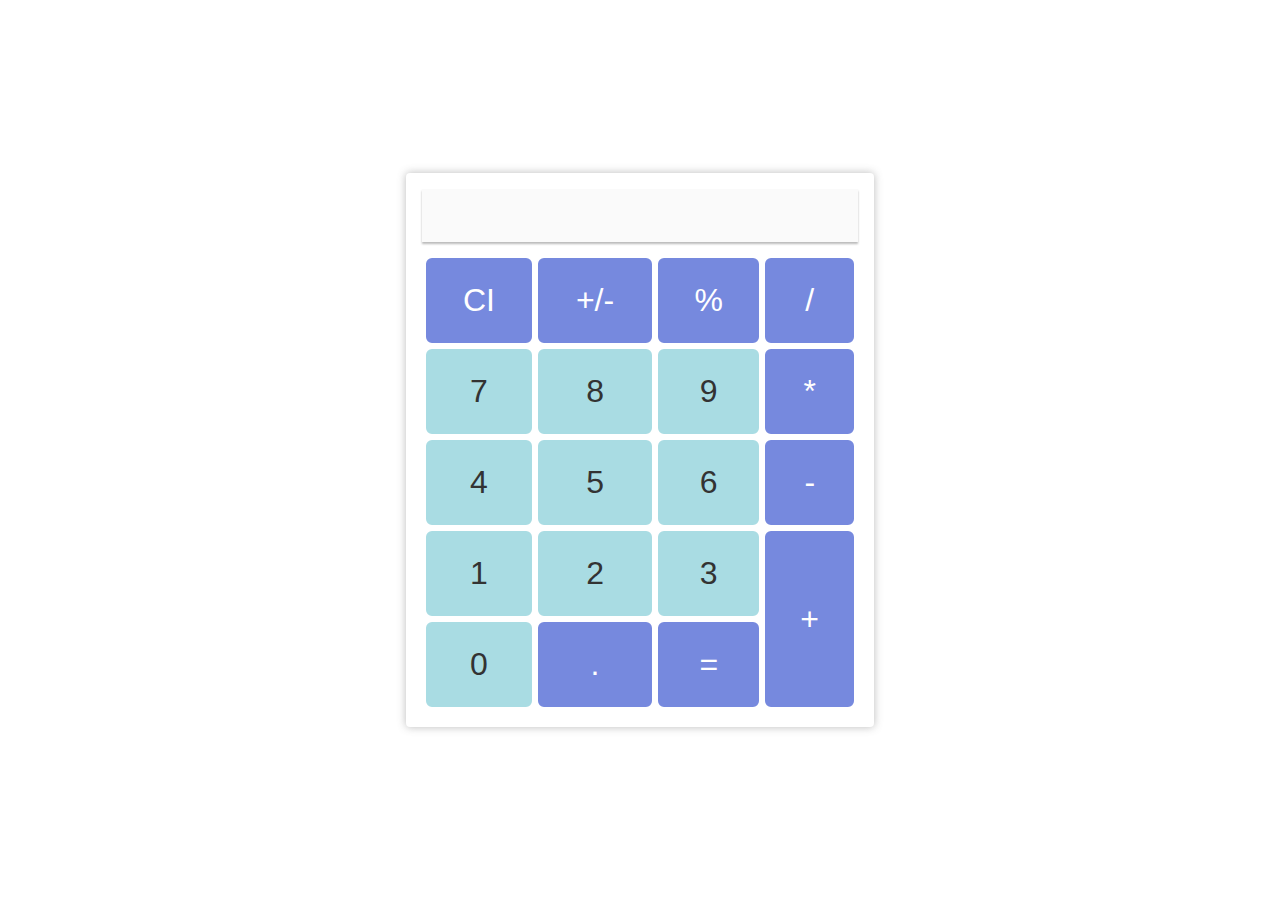
<file: calculator.html>
<!DOCTYPE html>
<html lang="en">

<head>
    <meta charset="UTF-8">
    <meta name="viewport" content="width=device-width, initial-scale=1.0">
    <title>Calculator</title>
    <link rel="stylesheet" href="./css/calculator.css" />
</head>

<body>
        <form>
            <input type="text" name="user-input" id="user-input" disabled/>

            <table id="user-input-table">
                <tr>
                    <td class="special-char">CI</td>
                    <td class="special-char">+/-</td>
                    <td class="special-char">%</td>
                    <td class="special-char">/</td>
                </tr>
                <tr>
                    <td>7</td>
                    <td>8</td>
                    <td>9</td>
                    <td class="special-char">*</td>
                </tr>
                <tr>
                    <td>4</td>
                    <td>5</td>
                    <td>6</td>
                    <td class="special-char">-</td>
                </tr>
                <tr>
                    <td>1</td>
                    <td>2</td>
                    <td>3</td>
                    <td rowspan="2" class="special-char">+</td>
                </tr>
                <tr>
                    <td>0</td>
                    <td class="special-char">.</td>
                    <td class="special-char">=</td>
                    <!-- <td></td> -->
                </tr>

            </table>
        </form>
        <script src="./js/calculator.js"></script>
</body>

</html>
</file>
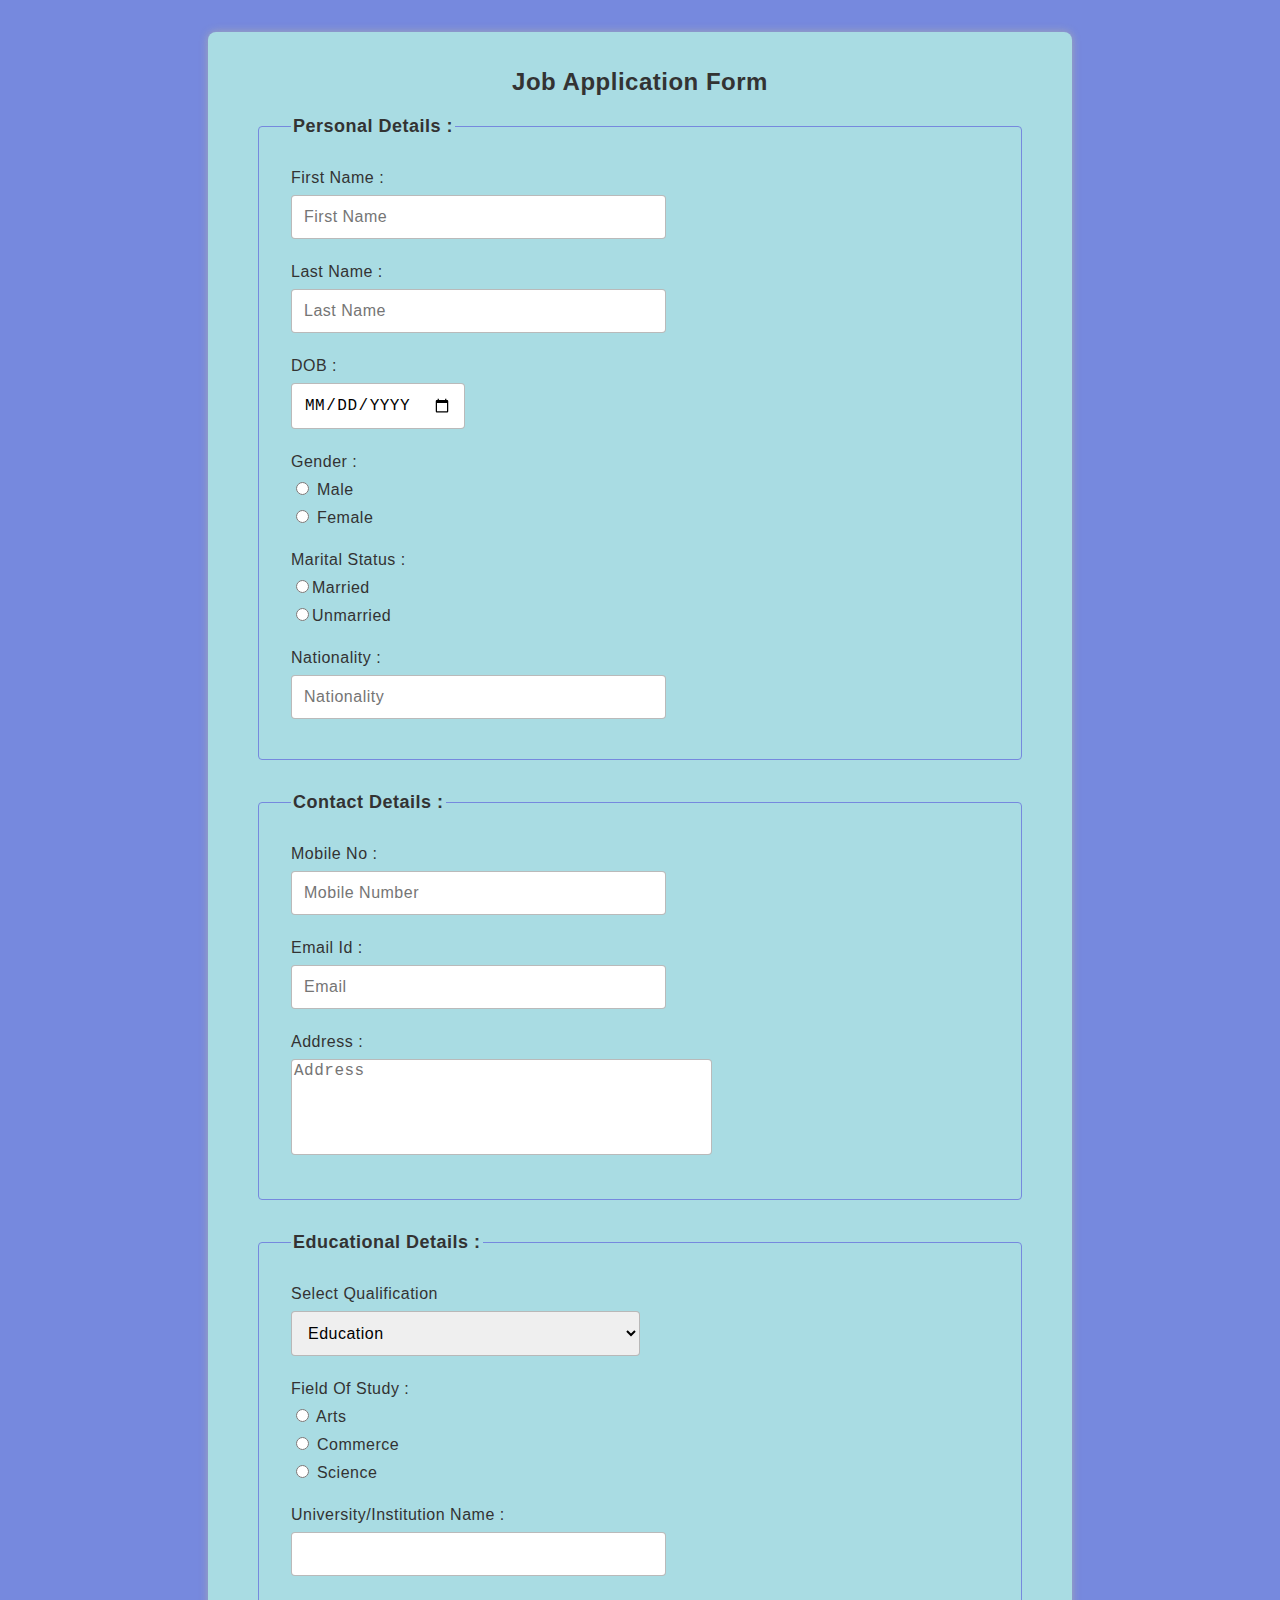
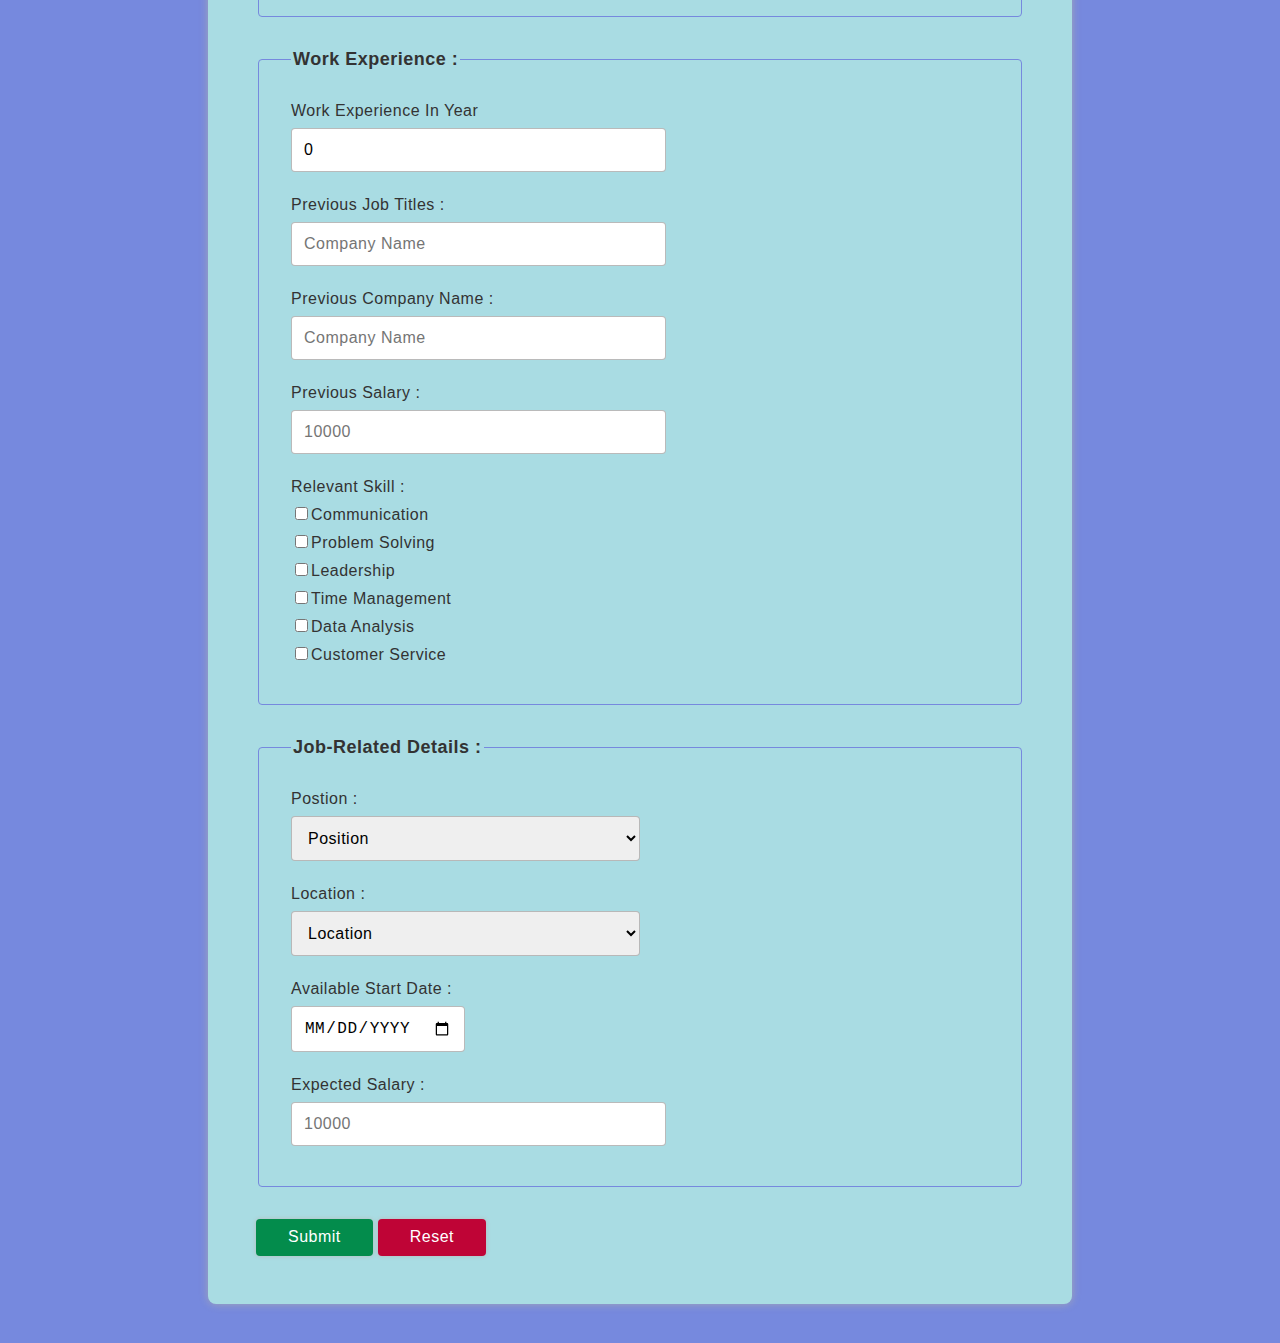
<file: form.html>
<!DOCTYPE html>
<html lang="en">

<head>
    <meta charset="UTF-8">
    <meta name="viewport" content="width=device-width, initial-scale=1.0">
    <title>Form</title>
    <link rel="stylesheet" href="./css/form.css">
</head>

<body>
    <form>
        <h2 class="title">Job Application Form</h2>
        <fieldset>
            <legend class="sub-title">Personal Details :</legend>
            <div>
                <label for="fname">First Name : </label>
                <input type="text" id="fname" name="fname" placeholder="first name" />
            </div>
            <div>
                <label for="lname">Last Name : </label>
                <input type="text" id="lname" name="lname" placeholder="last name" />
            </div>

            <div>
                <label for="dob">DOB : </label>
                <input type="date" id="dob" name="dob" />
            </div>
            <div>
                <span for="gender">Gender : </span>
                <label for="male"><input type="radio" value="male" name="gender" id="male" /> Male</label>
                <label for="male"><input type="radio" value="female" name="gender" id="female" /> Female</label>
            </div>
            <div>
                <label for="marital">Marital Status : </label>
                <label for="dob"><input type="radio" id="marital" name="marital" value="married" />married</label>
                <label for="dob"><input type="radio" id="marital" name="marital" value="Unmarried" />Unmarried</label>
            </div>
            <div>
                <label for="nationality">Nationality : </label>
                <input type="text" id="nationality" name="nationality" placeholder="nationality" />
            </div>
        </fieldset>

        <fieldset>
            <legend class="sub-title">Contact Details :</legend>
            
                <div>
                    <label for="mobile">Mobile No : </label>
                    <input type="text" id="mobile" name="mobile" placeholder="mobile number" />
                </div>
                <div>
                    <label for="email">Email id : </label>
                    <input type="email" id="email" name="email" placeholder="email" />
                </div>
            <div>
                <label for="address">Address : </label>
                <textarea rows="5" cols="40" placeholder="Address" id="address" name="address"></textarea>
            </div>
        </fieldset>

        <fieldset>
            <legend class="sub-title">Educational Details :</legend>
            <div>
                <label for="qualification">Select qualification</label>
                <select id="qualification">
                    <option selected disabled>Education</option>
                    <option value="10">10th passed</option>
                    <option value="12">12th Passed</option>
                    <option value="graduation">Graduation</option>
                    <option value="postGraduation">Post-Graduation</option>
                </select>
            </div>
            <div>
                <span>Field Of Study : </span>
                <label for="arts">
                    <input type="radio" name="fieldofstudy" id="arts">
                    Arts
                </label>
                <label for="commerce"><input type="radio" name="fieldofstudy" id="commerce">
                    Commerce</label>
                <label for="science"><input type="radio" name="fieldofstudy" id="science">
                    Science</label>
            </div>
            <div>
                <label for="university-institution-name">University/Institution Name : </label>
                <input type="text" name="universityinstitutionname" id="university-institution-name" />
            </div>
        </fieldset>

        <fieldset>
            <legend class="sub-title">Work Experience : </legend>
            <div>

                <label for="job-experience-year">Work Experience in Year</label>
                <input type="number" name="experienceyear" id="job-experience-year" value="0" />
            </div>
            <div>
                <label for="job-previous">Previous Job Titles : </label>
                <input type="text" id="job-previous" name="previousjob" placeholder="company name" />
            </div>
            <div>
                <label for="job-company">Previous Company Name : </label>
                <input type="text" id="job-company" name="company" placeholder="company name" />
            </div>
            <div>
                <label for="job-Previous-salary">Previous Salary : </label>
                <input type="number" name="previoussalary" id="job-previous-salary" min="0" placeholder="10000"/>
            </div>
            <div class="multi-value">
                <span>Relevant Skill : </span>
                <label for="skill-communication"><input type="checkbox" id="skill-communication" name="skill"
                        value="communication">Communication</label>
                <label for="skill-problemsolving"><input type="checkbox" id="skill-problemsolving" name="skill"
                        value="problemsolving">Problem Solving</label>
                <label for="skill-leadership"><input type="checkbox" id="skill-leadership" name="skill"
                        value="leadership">leadership</label>
                <label for="skill-timemanagement"><input type="checkbox" id="skill-timemanagement" name="skill"
                        value="timemanagement">Time Management</label>
                <label for="skill-dataanalysis"><input type="checkbox" id="skill-dataanalysis" name="skill"
                        value="dataanalysis">Data Analysis</label>
                <label for="skill-customerservice"><input type="checkbox" id="skill-customerservice" name="skill"
                        value="customerservice">Customer Service</label>
            </div>
        </fieldset>

        <fieldset>
            <legend class="sub-title">Job-Related Details : </legend>
            <div>
                <label for="job-position">Postion : </label>
                <select name="jobposition" id="job-position">
                    <option selected disabled>Position</option>
                    <option value="preojectmanager">Preoject Manager</option>
                    <option value="businessanalyst">Business Analyst</option>
                    <option value="marketingmanager">Marketing Manager</option>
                    <option value="seniordeveloper">Senior Developer</option>
                </select>
            </div>
            <div>
                <label for="job-location">Location : </label>
                <select name="joblocation" id="job-location">
                    <option selected disabled>Location</option>
                    <option value="ahmedabad">Ahmedabad</option>
                    <option value="pune">Pune</option>
                    <option value="delhi">Delhi</option>
                    <option value="mumbai">Mumbai</option>
                </select>
            </div>
            <div>
                <label for="start-date">Available Start Date : </label>
                <input type="date" name="startdate" id="start-date" />
            </div>
            <div>
                <label for="job-expected-salary">Expected Salary : </label>
                <input type="number" name="jobexpectedsalary" id="job-expected-salary" min="0" placeholder="10000" />
            </div>
        </fieldset>
        <div>
            <input type="submit" value="submit" class="success-button">
            <input type="reset" value="reset" class="danger-button">
        </div>
    </form>

</body>

</html>
</file>
<file: css/calculator.css>
:root {
    --light-black: rgba(173, 173, 173, 0.838);
    --primary:#7689de;
    --secondary:#a9dce3;
    --primary-dark:#7689ded0;
    --secondary-dark:#a9dce3cc;
}


body {
    font-family: Arial, sans-serif;
    width:100vw;
    height:100vh;
    margin: 0;
    padding: 0;
    color: #333;
    display: flex;
    flex-direction: column;
    align-items: center;
    justify-content: center;
}

form{
    padding:1rem;
    box-shadow: 0px 0px 8px var(--light-black);
    border-radius: 4px;
}
input{
    text-align:end;
    letter-spacing: 1px;
    margin-bottom: 12px;
    padding: 8px;
    font-size: 2rem;
    border:none;
    box-shadow: 0px 2px 2px var(--light-black) ;
}
.input:focus{
    outline: 0;
}
table{
    font-size: 2rem;
    width: 100%;
}
td{
    background-color: var(--secondary);
    text-align:center;
    margin:40px;
    padding:1.5rem;
    border:2px solid white;
    border-radius: 8px;
    cursor: pointer;
}
td:hover{
    background-color: var(--secondary-dark);
}
.special-char{
    background-color: var(--primary);
    color: white;
}
.special-char:hover{
    background-color: var(--primary-dark);
}
</file>
<file: css/form.css>
/* blobal css for form*/
:root {
    --light-black: rgba(173, 173, 173, 0.838);
    --primary:#7689de;
    --secondary:#a9dce3;
}


body {
    font-family: Arial, sans-serif;
    background-color: var(--primary);
    margin: 0;
    padding: 0;
    color: #333;
    display: flex;
    flex-direction: column;
    align-items: center;
    justify-content: center;
    letter-spacing: .5px;
}

input,
textarea,
select {
    text-transform: capitalize;
    letter-spacing: .5px;
    font-size: 16px;
    border-radius: 4px;
    border: 1px solid var(--light-black);
}
button,input[type="reset"],input[type="submit"]{
    border:none;
    padding:.6rem 2rem;
    box-shadow: 0px 0px 4px rgb(186, 186, 186);
}
.success-button{
    background-color: #038C4C;
    color:white;
}
.secondary-button{
    background-color: #E899F2;
    color: white;
}
.danger-button{
    background-color: #BF0436;
    color: white;
}
/* */
h2{
    text-align: center;
}
form {
    min-width: 60%;
    padding: 1rem 3rem 3rem 3rem;
    margin: 2rem;
    background-color: var(--secondary);
    letter-spacing: .5px;
    box-shadow: 0px 0px 8px var(--light-black);
    border-radius: 8px;
}

fieldset {
    border: 1px solid  var(--primary);
    border-radius: 4px;
    padding: 2rem 2rem 1rem 2rem;
    margin-bottom: 2rem;
}
legend{
    font-size: 18px;
    font-weight:600;
}
fieldset>div {
    /* border:1px solid black; */
    margin-bottom: 1.5rem;
}

label,
span {
    display: block;
    text-transform: capitalize;
    margin-bottom: 8px
}

input[type="text"],input[type="email"], input[type="number"],select{
    padding: 12px;
    min-width:50%;
}
input[type="date"]{
    padding: 12px;
}
input[type="date"]{
    text-transform: uppercase;
}
input[disabled]{
    color:var(--light-black);
}
textarea {
    resize: none;
}

/* Responsive Design */
@media (max-width: 1024px) {
    form {
        width: 90%;
        padding: 2rem;
    }
}

@media (max-width: 768px) {
    form {
        width: 100%;
        padding: 1.5rem;
    }

    input[type="text"],
    input[type="email"],
    input[type="number"],
    input[type="date"],
    select,
    textarea {
        min-width: 100%;
        width: 100%;
        box-sizing: border-box;
    }

    fieldset {
        padding: 1.5rem;
    }
}

@media (max-width: 480px) {
    body {
        padding: 1rem;
    }

    form {
        padding: 1rem;
    }

    button,
    input[type="reset"],
    input[type="submit"] {
        width: 100%;
        padding: 0.8rem 1rem;
        margin-top: 0.5rem;
    }

    fieldset > div {
        margin-bottom: 1rem;
    }
}
</file>
